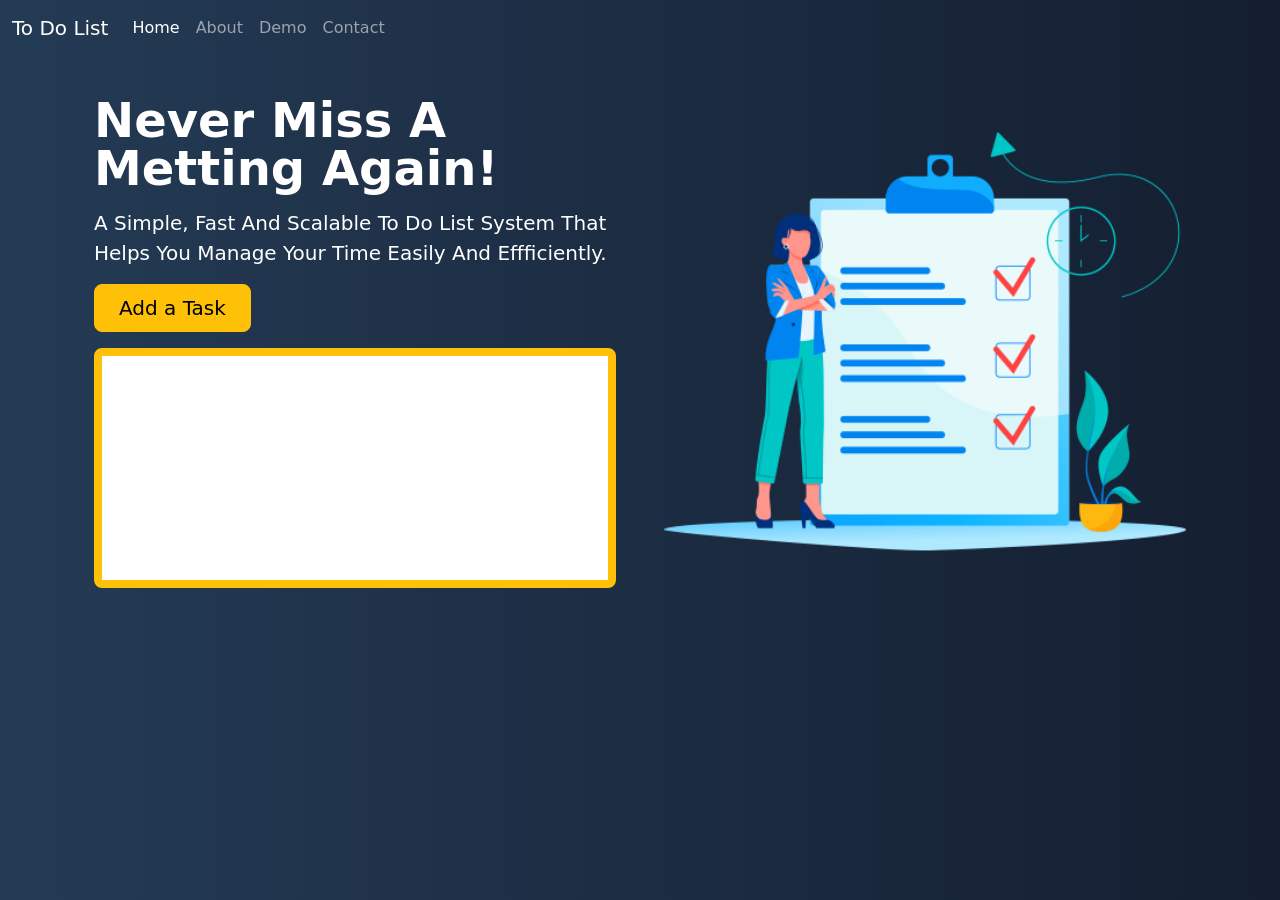
<file: index.html>
<!doctype html>
<html lang="en">

<head>
    <title>First Website Project v2</title>
    <!-- Required meta tags -->
    <meta charset="utf-8">
    <meta name="viewport" content="width=device-width, initial-scale=1, shrink-to-fit=no">

    <!-- Bootstrap CSS -->
    <link href="https://cdn.jsdelivr.net/npm/bootstrap@5.1.1/dist/css/bootstrap.min.css" rel="stylesheet"
        integrity="sha384-F3w7mX95PdgyTmZZMECAngseQB83DfGTowi0iMjiWaeVhAn4FJkqJByhZMI3AhiU" crossorigin="anonymous">

    <link href="css/site.css" rel="stylesheet">
    <!-- Convert this to an external style sheet -->
    
</head>

<body>
    <nav class="navbar navbar-expand-md navbar-dark fixed-top">
        <div class="container-fluid">
            <a class="navbar-brand" href="#">To Do List</a>
            <button class="navbar-toggler" type="button" data-bs-toggle="collapse" data-bs-target="#navbarCollapse"
                aria-controls="navbarCollapse" aria-expanded="false" aria-label="Toggle navigation">
                <span class="navbar-toggler-icon"></span>
            </button>
            <div class="collapse navbar-collapse" id="navbarCollapse">
                <ul class="navbar-nav me-auto mb-2 mb-md-0">
                    <li class="nav-item">
                        <a class="nav-link active" aria-current="page" href="#">Home</a>
                    </li>
                    <li class="nav-item">
                        <a class="nav-link" href="#">About</a>
                    </li>
                    <li class="nav-item">
                        <a class="nav-link" href="#">Demo</a>
                    </li>
                    <li class="nav-item">
                        <a class="nav-link" href="#">Contact</a>
                    </li>
                </ul>
            </div>
        </div>
    </nav>
    <!-- ======= Hero Section ======= -->
    <main id="hero">
        <div class="container col-xxl-8 px-4 py-5">
            <div class="row flex-lg-row-reverse align-items-center g-5 py-5">
                <div class="col-10 col-sm-8 col-lg-6">
                    <img src="/img/ToDoList (1).png"
                        class="d-block mx-lg-auto img-fluid" alt="Bootstrap Themes" width="700" height="500"
                        loading="lazy">
                </div>
                <div class="col-lg-6">
                    <h1 class="display-5 fw-bold lh-1 mb-3">Never Miss A Metting Again!</h1>
                    <p class="lead">A Simple, Fast And Scalable To Do List System That Helps You Manage Your Time Easily
                        And Effficiently.
                    </p>
                    <div class="d-grid gap-2 d-md-flex justify-content-md-start">
                        <button type="button" onclick="addTask()" class="btn btn-warning btn-lg px-4 me-md-2">Add a Task</button>
                    </div>
                    <div class="taskContainer off-bottom" id="taskItems">
                      <div class="scrollbox">
                        <ul id="list" class="list list-group"></ul>
                      </div>
                  </div>
                </div>
            </div>
        </div>
    </main>
    <!-- Bootstrap JS -->
    <script src="https://cdn.jsdelivr.net/npm/bootstrap@5.1.1/dist/js/bootstrap.bundle.min.js"
        integrity="sha384-/bQdsTh/da6pkI1MST/rWKFNjaCP5gBSY4sEBT38Q/9RBh9AH40zEOg7Hlq2THRZ" crossorigin="anonymous">
    </script>
    <script src="js/site.js"></script>
</body>

</html>
</file>
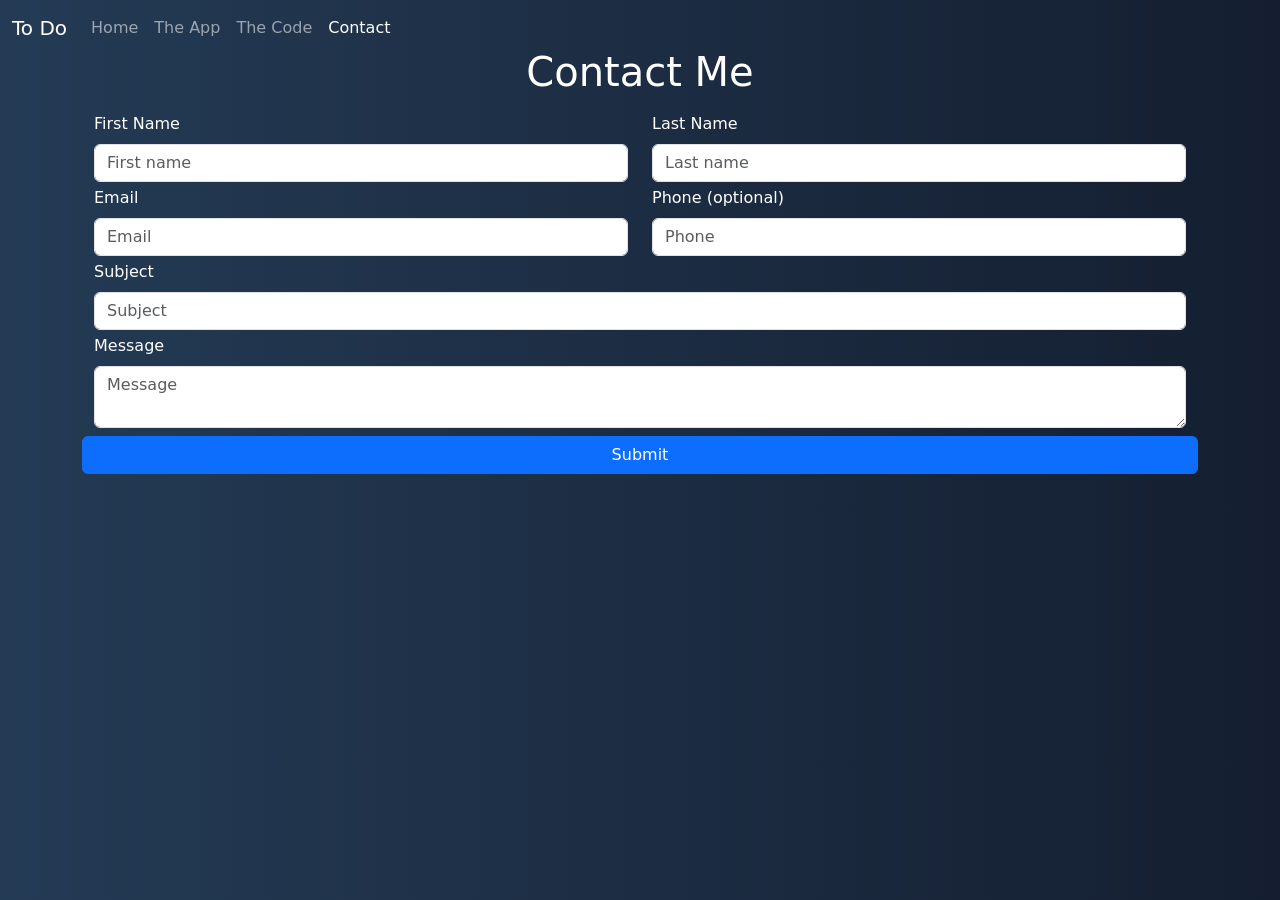
<file: contact.html>
<!doctype html>
<html lang="en">

<head>
    <title>First Project v2</title>
    <!-- Required meta tags -->
    <meta charset="utf-8">
    <meta name="viewport" content="width=device-width, initial-scale=1, shrink-to-fit=no">

    <!-- Bootstrap CSS -->
    <link href="https://cdn.jsdelivr.net/npm/bootstrap@5.1.1/dist/css/bootstrap.min.css" rel="stylesheet"
        integrity="sha384-F3w7mX95PdgyTmZZMECAngseQB83DfGTowi0iMjiWaeVhAn4FJkqJByhZMI3AhiU" crossorigin="anonymous">

    <link href="css/site.css" rel="stylesheet">
</head>

<body>
    <nav class="navbar navbar-expand-md navbar-dark fixed-top">
        <div class="container-fluid">
            <a class="navbar-brand" href="#">To Do</a>
            <button class="navbar-toggler" type="button" data-bs-toggle="collapse" data-bs-target="#navbarCollapse"
                aria-controls="navbarCollapse" aria-expanded="false" aria-label="Toggle navigation">
                <span class="navbar-toggler-icon"></span>
            </button>
            <div class="collapse navbar-collapse" id="navbarCollapse">
                <ul class="navbar-nav me-auto mb-2 mb-md-0">
                    <li class="nav-item">
                        <a class="nav-link" aria-current="page" href="index.html">Home</a>
                    </li>
                    <li class="nav-item">
                        <a class="nav-link" href="#">The App</a>
                    </li>
                    <li class="nav-item">
                        <a class="nav-link" href="#">The Code</a>
                    </li>
                    <li class="nav-item">
                        <a class="nav-link active" href="contact.html">Contact</a>
                    </li>
                </ul>
            </div>
        </div>
    </nav>
    <!-- ======= Hero Section ======= -->
    <main id="hero">
        <div class="container col-xxl-8 px-4 py-5">
            <h1 class="text-center mb-3">Contact Me</h1>
            <form name="ToDo-ContactForm" method="POST" data-netlify-recaptcha="true" data-netlify="true">
                <div class="row mb-1">
                    <div class="col">
                        <label class="form-label">First Name</label>
                        <input type="text" name="firstName" class="form-control" placeholder="First name"
                            aria-label="First name" required>
                    </div>
                    <div class="col">
                        <label class="form-label">Last Name</label>
                        <input type="text" name="lastName" class="form-control" placeholder="Last name"
                            aria-label="Last name" required>
                    </div>
                </div>
                <div class="row mb-1">
                    <div class="col">
                        <label class="form-label">Email</label>
                        <input type="email" name="email" class="form-control" placeholder="Email"
                            aria-label="Email" required>
                    </div>
                    <div class="col">
                        <label class="form-label">Phone (optional)</label>
                        <input type="text" name="phone" class="form-control" placeholder="Phone"
                            aria-label="Phone">
                    </div>
                </div>
                <div class="row mb-1">
                    <div class="col">
                        <label class="form-label">Subject</label>
                        <input type="text" name="subject" class="form-control" placeholder="Subject"
                            aria-label="Subject" required>
                    </div>
                </div>
                <div class="row mb-1">
                    <div class="col">
                        <label class="form-label">Message</label>
                        <textarea type="text" name="message" class="form-control" placeholder="Message"
                            aria-label="Message" required></textarea>
                    </div>
                <div data-netlify-recaptcha="true"></div>
                <button type="submit" class="btn btn-primary mt-2">Submit</button>
            </form>
        </div>
    </main>
    <!-- Bootstrap JS -->
    <script src="https://cdn.jsdelivr.net/npm/bootstrap@5.1.1/dist/js/bootstrap.bundle.min.js"
        integrity="sha384-/bQdsTh/da6pkI1MST/rWKFNjaCP5gBSY4sEBT38Q/9RBh9AH40zEOg7Hlq2THRZ" crossorigin="anonymous">
    </script>
</body>

</html>
</file>
<file: css/site.css>
body {
  color: white
}

#hero {
  height: 100vh;
  background: #141E30;
  /* fallback for old browsers */
  background: -webkit-linear-gradient(to right, #243B55, #141E30);
  /* Chrome 10-25, Safari 5.1-6 */
  background: linear-gradient(to right, #243B55, #141E30);
  /* W3C, IE 10+/ Edge, Firefox 16+, Chrome 26+, Opera 12+, Safari 7+ */
}

.taskContainer {
  background-color: white;
  border: solid .5em #ffc107;
  border-radius: .5em;
  box-sizing: border-box;
  flex: 0 0 30%;
  height: 240px;
  margin-top: 1em;
  overflow: auto;
}


#taskItems {
  overflow: hidden;
  position: relative;

}

#taskItems .scrollbox {
  height: 100%;
  overflow: auto;
}


.list {
  list-style: none;
  margin: 0;
  padding: 0;
}

.item {
  background-color: lightgray;
  color: #212121;
  margin: .25em;
  padding: .5em;
}
</file>
